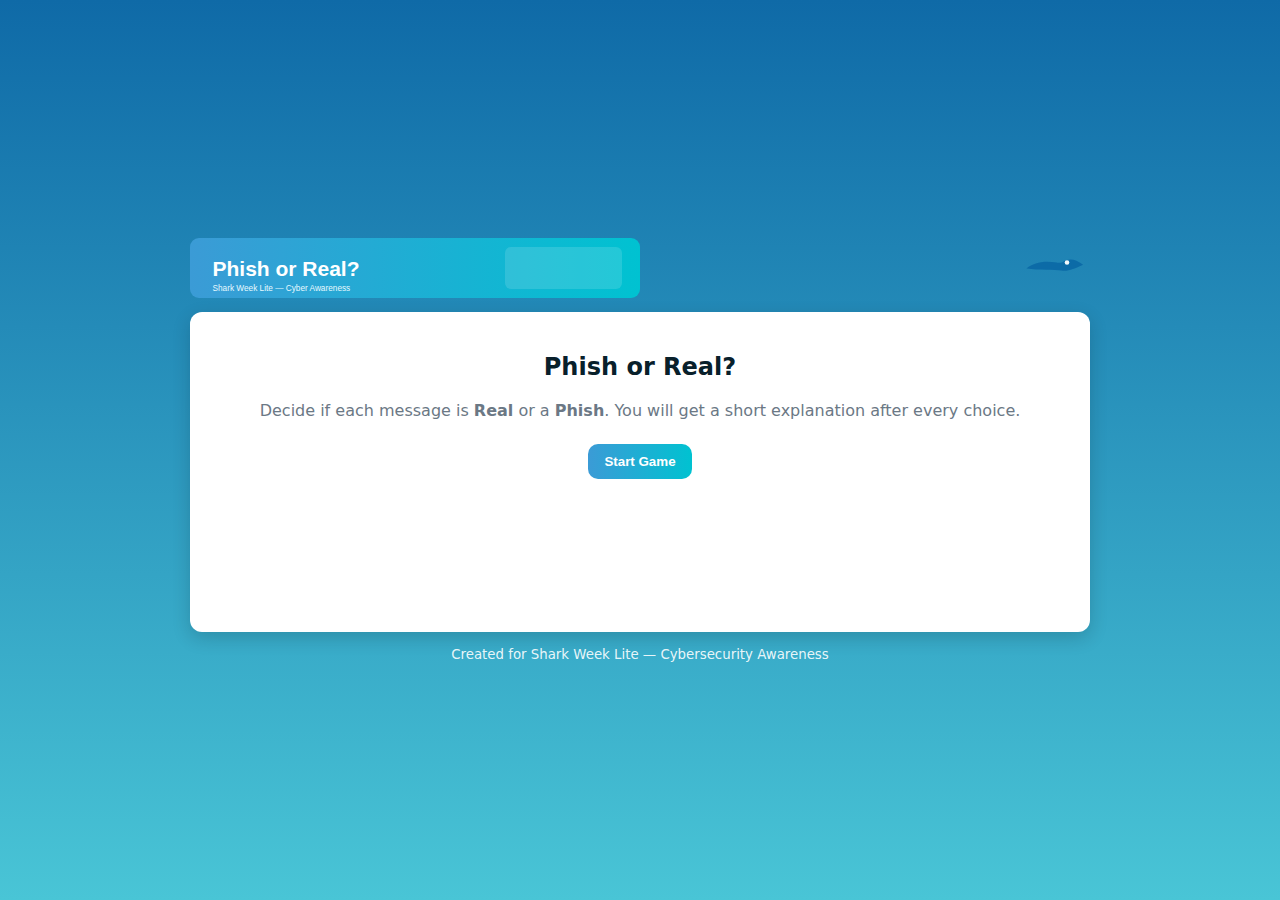
<file: index.html>
<!doctype html>
<html lang="en">
<head>
<meta charset="utf-8" />
<meta name="viewport" content="width=device-width,initial-scale=1" />
<title>Phish or Real? — Shark Week Lite</title>
<link rel="stylesheet" href="style.css">
</head>
<body>
  <div class="container">
    <header class="header">
      <img src="assets/title-banner.svg" alt="Phish or Real?" class="title-banner">
      <div class="header-right">
        <img src="assets/shark-icon.svg" alt="shark" class="shark-icon">
      </div>
    </header>

    <main class="card" id="gameCard">
      <div id="startScreen" class="center">
        <h2>Phish or Real?</h2>
        <p class="howto">Decide if each message is <strong>Real</strong> or a <strong>Phish</strong>. You will get a short explanation after every choice.</p>
        <button id="startBtn" class="btn primary">Start Game</button>
      </div>

      <div id="questionScreen" class="hidden">
        <div id="progress">Question <span id="qNum">1</span> / <span id="qTotal">10</span></div>
        <div id="messageBox" class="message">Loading...</div>
        <div class="actions">
          <button id="btnPhish" class="btn danger">Phish</button>
          <button id="btnReal" class="btn success">Real</button>
        </div>
        <div id="explanation" class="explanation hidden"></div>
        <div class="nav">
          <button id="nextBtn" class="btn" disabled>Next</button>
        </div>
      </div>

      <div id="endScreen" class="hidden center">
        <h2 id="scoreTitle">You scored 0/10</h2>
        <p id="scoreMsg">Nice work!</p>
        <button id="playAgainBtn" class="btn primary">Play Again</button>
      </div>
    </main>

    <footer class="footer">
      <small>Created for Shark Week Lite — Cybersecurity Awareness</small>
    </footer>
  </div>

<script src="script.js"></script>
</body>
</html>
</file>
<file: style.css>
/* Simple ocean-themed styling matching existing Shark Week Lite look */
:root{
  --bg1:#0f6aa7;
  --bg2:#49c5d6;
  --card:#ffffff;
  --muted:#6b7885;
  --accent:#ffca28;
  --danger:#ff6b6b;
  --success:#3bd671;
  --radius:12px;
  --shadow: 0 6px 18px rgba(8,20,30,0.18);
  font-family: Inter, system-ui, -apple-system, "Segoe UI", Roboto, "Helvetica Neue", Arial;
}

*{box-sizing:border-box}

body{
  margin:0;
  min-height:100vh;
  background: linear-gradient(180deg, var(--bg1) 0%, var(--bg2) 100%);
  display:flex;
  align-items:center;
  justify-content:center;
  padding:32px;
  color:#08202b;
}

/* Container centers page content for embed on SharePoint */
.container{
  width:100%;
  max-width:900px;
}

/* Header */
.header{
  display:flex;
  align-items:center;
  justify-content:space-between;
  margin-bottom:14px;
}
.title-banner{
  height:60px;
}
.shark-icon{height:46px; opacity:0.95;}

/* Card */
.card{
  background:var(--card);
  border-radius:var(--radius);
  box-shadow:var(--shadow);
  padding:22px;
  min-height:320px;
}

/* Center and hidden */
.center{ text-align:center }
.hidden{ display:none }

/* How to play */
.howto{ color:var(--muted); margin:6px 0 18px; }

/* Message box */
.message{
  background: #f6fbff;
  border-radius:10px;
  padding:18px;
  margin:10px 0 18px;
  font-size:1.05rem;
  line-height:1.4;
  box-shadow: inset 0 1px 0 rgba(255,255,255,0.6);
  min-height:80px;
  display:flex;
  align-items:center;
}

/* Buttons */
.btn{
  border:0;
  padding:10px 16px;
  border-radius:10px;
  cursor:pointer;
  font-weight:600;
  margin:6px;
}
.btn.primary{ background: linear-gradient(90deg,#3b9bd6,#00c2d1); color:white; }
.btn.danger{ background:var(--danger); color:white; }
.btn.success{ background:var(--success); color:white; }
.btn:disabled{ opacity:0.5; cursor:not-allowed; }

/* Explanation */
.explanation{
  margin-top:12px;
  padding:12px;
  border-radius:8px;
  background:#fff8e1;
  color:#6b4a00;
  border:1px solid rgba(0,0,0,0.04);
}

/* Progress */
#progress{ font-size:0.9rem; color:var(--muted); margin-bottom:8px }

/* Footer */
.footer{ color:rgba(255,255,255,0.9); margin-top:12px; text-align:center; }

/* Responsive */
@media (max-width:520px){
  .title-banner{ height:44px }
  .card{ padding:14px }
  .message{ font-size:0.95rem; min-height:72px }
}
</file>
